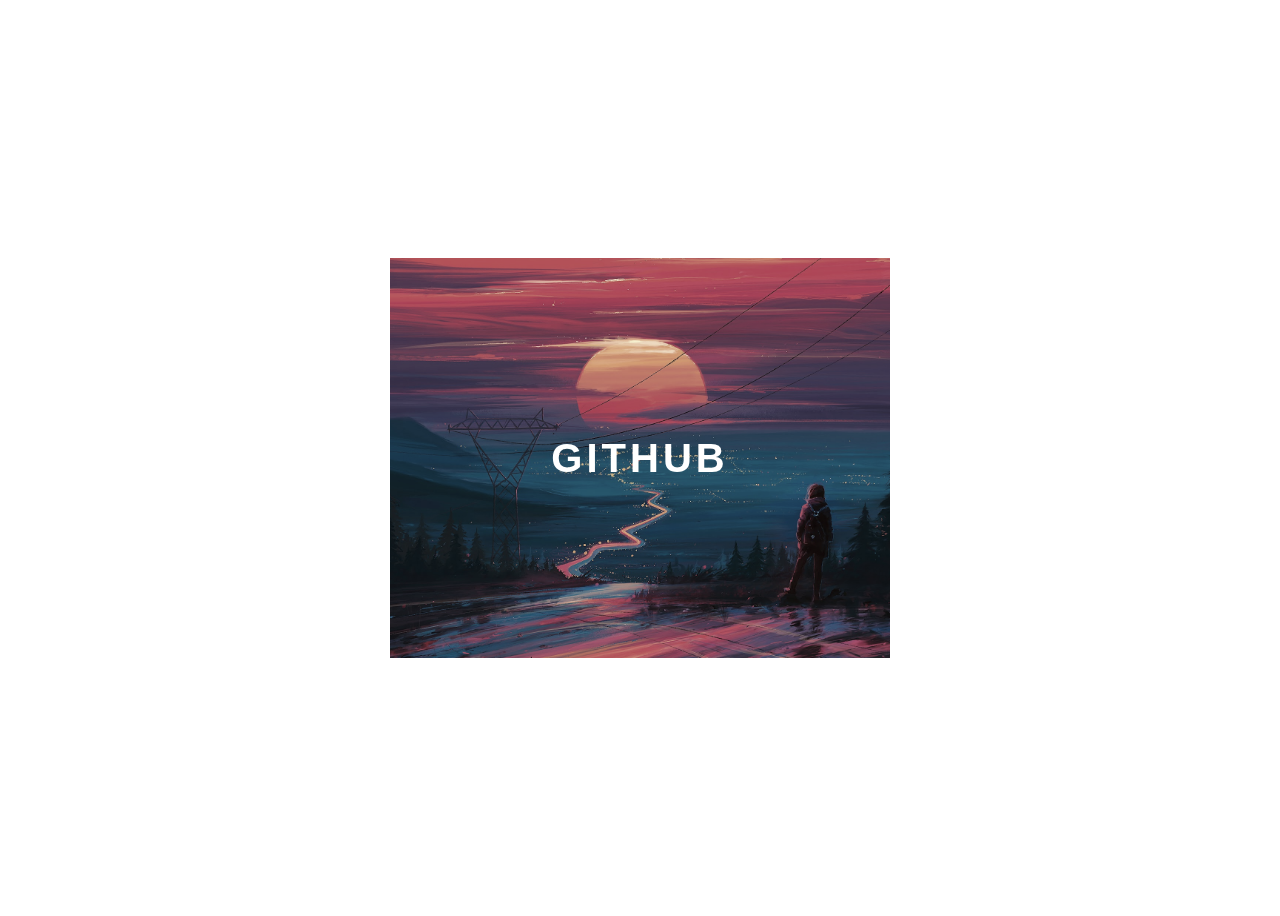
<file: index.html>
<!DOCTYPE html>
<html lang="en">
<head>
    <meta charset="UTF-8">
    <meta name="viewport" content="width=device-width, initial-scale=1.0">
    <link rel="stylesheet" href="style.css">
    <title>Document</title>
</head>
<body>
    <div class="container">
        <div class="card">
            <div class="card-wrapper">
                <h2>GitHub</h2>
                <p>Veja meus projetos!</p>
            </div>
        </div>
    </div>
</body>
</html>
</file>
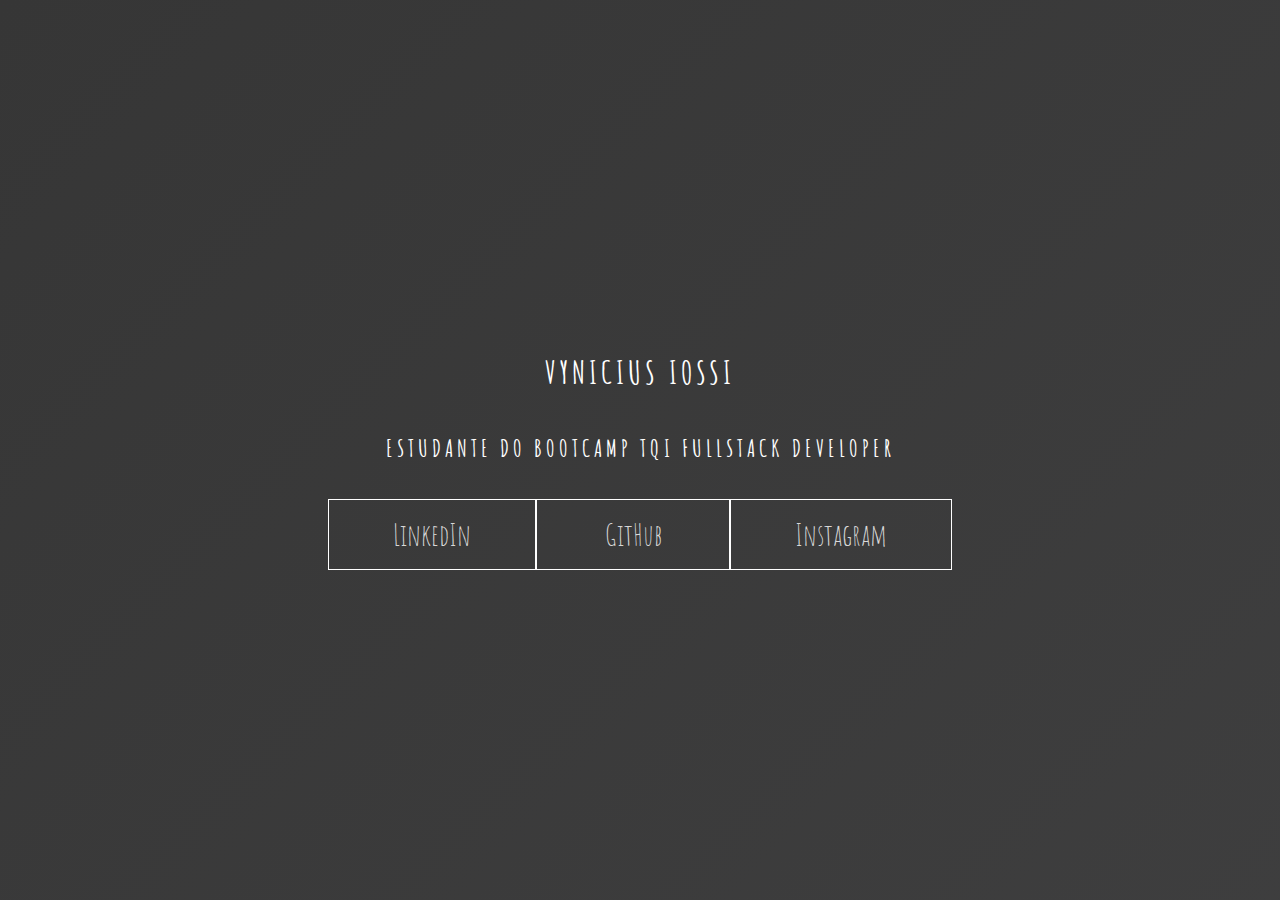
<file: KEYFRAMES_1/index.html>
<!DOCTYPE html>
<html lang="en">
<head>
    <meta charset="UTF-8">
    <meta name="viewport" content="width=device-width, initial-scale=1.0">
    <link rel="stylesheet" href="style.css">
    <title>Document</title>
</head>
<body>
    <main class="wrapper">
        <h1>Vynicius Iossi</h1>
        <h2>Estudante do BootCamp TQI FullStack Developer</h2>
        <div class="social-media">
            <a href="#">LinkedIn</a>
            <a href="#">GitHub</a>
            <a href="#">Instagram</a>
        </div>
    </main>
</body>
</html>
</file>
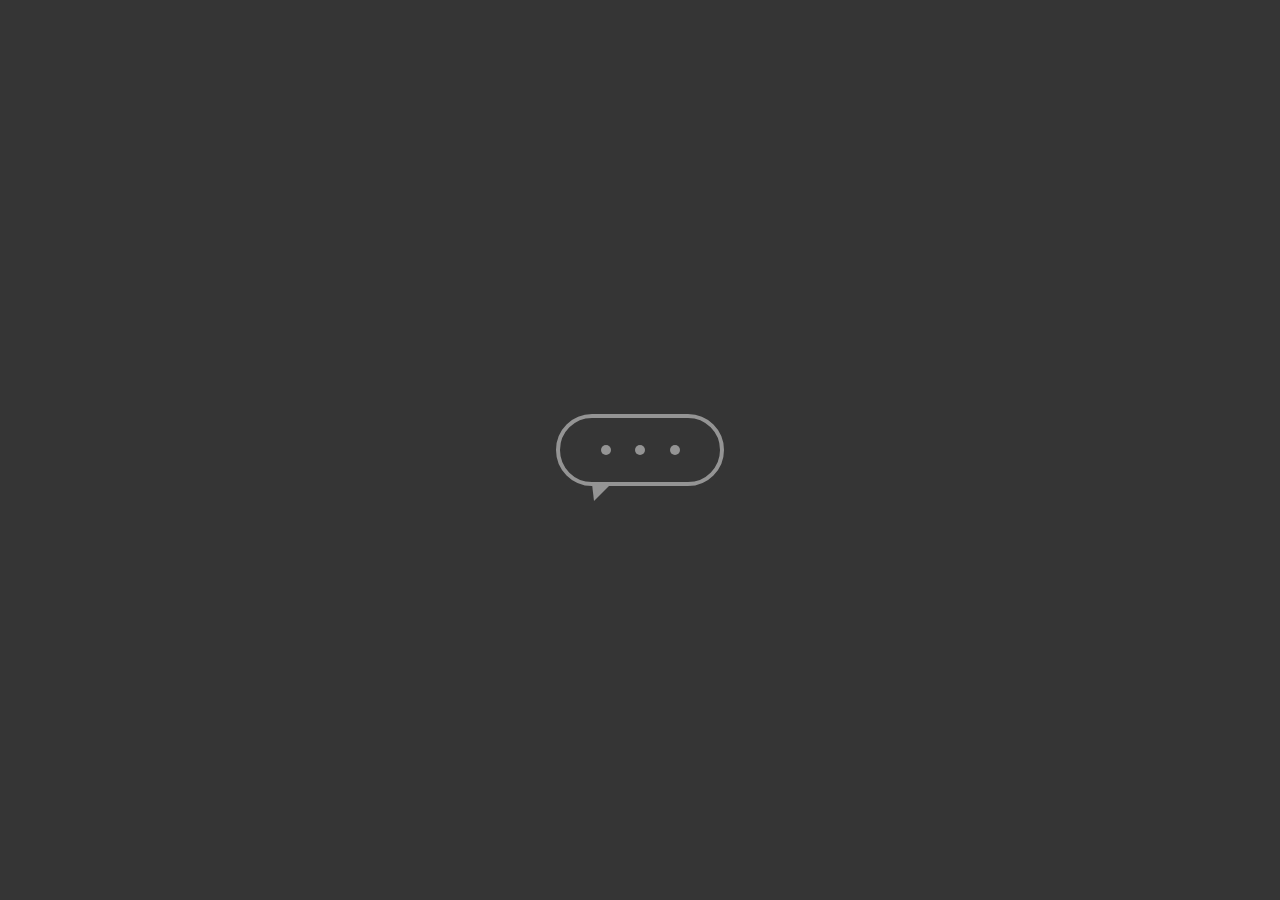
<file: KEYFRAMES_2/index.html>
<!DOCTYPE html>
<html lang="en">
<head>
    <meta charset="UTF-8">
    <meta name="viewport" content="width=device-width, initial-scale=1.0">
    <link rel="stylesheet" href="style.css">
    <title>Document</title>
</head>
<body>
    <main class="wrapper">
        <div class="chatbot">
            <div class="chatbot_loading"></div>
            <div class="chatbot_loading"></div>
            <div class="chatbot_loading"></div>
        </div>
    </main>
</body>
</html>
</file>
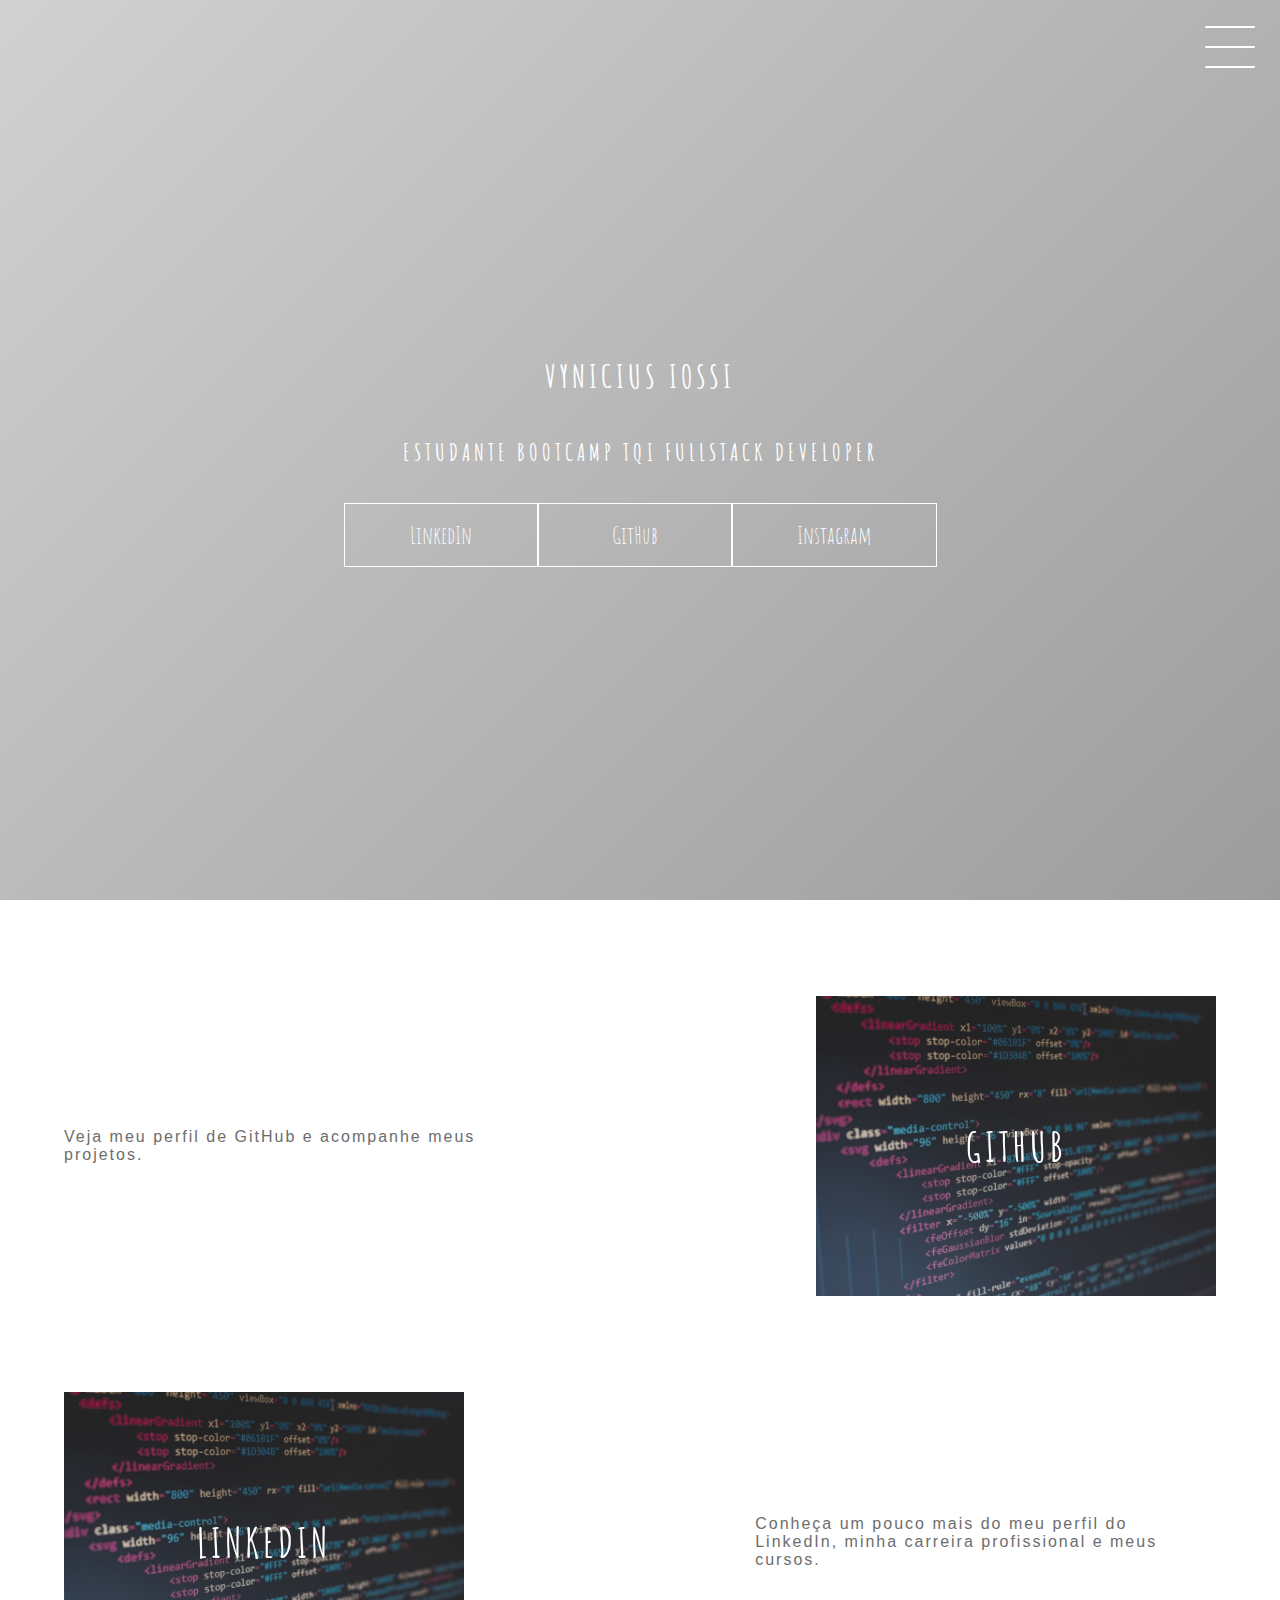
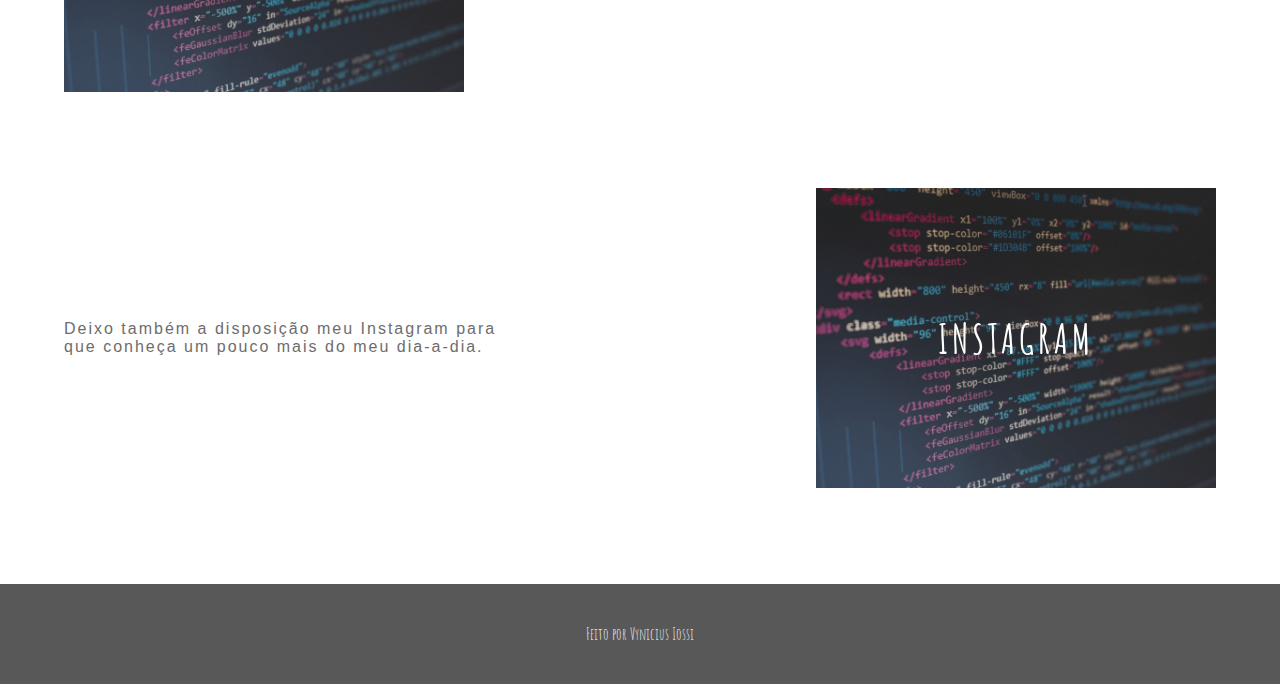
<file: PROJETO_FINAL/index.html>
<!DOCTYPE html>
<html lang="en">
<head>
    <meta charset="UTF-8">
    <meta name="viewport" content="width=device-width, initial-scale=1.0">
    <link rel="stylesheet" href="style.css">
    <title>Document</title>
</head>
<body>
    <header class="header-wrapper">
        <div class="header">
            <div class="checkbox-container">
                <div class="checkbox-wrapper">
                    <input type="checkbox" id="toogle">
                    <label class="checkbox" for="toogle">
                        <div class="trace"></div>
                        <div class="trace"></div>
                        <div class="trace"></div>
                    </label>
                    <div class="menu"></div>
                    <div class="menu-items">
                        <ul>
                           <li>
                                <a href="#">Home</a>
                           </li> 
                           <li>
                            <a href="#">Sobre</a>
                           </li> 
                           <li>
                            <a href="#">Projetos</a>
                           </li> 
                        </ul>
                    </div>
                </div>
            </div>
        </div>
        <h1>Vynicius Iossi</h1>
        <h2>Estudante BootCamp TQI FullStack Developer</h2>
        <div class="social-media">
            <a href="https://www.linkedin.com/in/vyniciusiossi/">LinkedIn</a>
            <a href="https://github.com/DevVyniIossi">GitHub</a>
            <a href="https://www.instagram.com/iossivy/">Instagram</a>
        </div>
    </header>
    <div class="container">
        <div class="card-container">
            <div class="card-text"> Veja meu perfil de GitHub e acompanhe meus projetos.
            </div>
            <div class="card">
                <div class="card-wrapper">
                        <h2>GitHub</h2>
                        <p>Veja meus projetos!</p>
                </div>
            </div>
        </div>

        <div class="card-container">
            <div class="card">
                <div class="card-wrapper">
                    <div>
                        <h2>LinkedIn</h2>
                        <p>Vem ver minha carreira profissional!</p>
                    </div>
                </div>
            </div>
            <div class="card-text"> Conheça um pouco mais do meu perfil do LinkedIn, minha carreira profissional e meus cursos.
            </div>
        </div>

        <div class="card-container">
            <div class="card-text">Deixo também a disposição meu Instagram para que conheça um pouco mais do meu dia-a-dia.
            </div>
            <div class="card">
                <div class="card-wrapper">
                    <h2>Instagram</h2>
                    <p>Conheça um pouco mais do meu dia-a-dia ;)</p>
                </div>
            </div>
        </div>    
    </div>
    <footer class="footer">
        Feito por Vynicius Iossi
    </footer>
</body>
</html>
</file>
<file: style.css>
body {
    font-family: sans-serif;
}

.container {
    width: 100%;
    height: 100vh;
    display: flex;
    justify-content: center;
    align-items: center;
}

.card {
    height: 400px;
    width: 500px;
    background-image: url("./img.jpg");
    background-position: center;
    background-repeat: no-repeat;
    background-size: cover;
    display: flex;
    justify-content: center;
    align-items: center;
    filter: grayscale(0.5);
    color: white;
    cursor: pointer;
    transition: 0.3s;
}

.card-wrapper {
    text-align: center;
    display: flex;
    flex-direction: column;
    justify-content: center;
    align-items: center;
    position: relative;
}

.card-wrapper::before {
    content: '';
    position: absolute;
    height: 100px;
    width: 100px;
    display: block;
    border: 1px solid white;
    opacity: 0;
    transition: 0.3s;
}

.card-wrapper h2 {
    font-size: 40px;
    text-transform: uppercase;
    letter-spacing: 4px;
    margin: 0;
    transition: 0.3s;
}

.card-wrapper p {
    font-size: 0;
    visibility: hidden;
    opacity: 0;
    font-weight: bold;
    text-transform: uppercase;
    transition: 0.3s;
}

.card:hover {
    filter: unset;
}

.card:hover > .card-wrapper::before {
    height: 300px;
    width: 400px;
    opacity: 1;
}

.card:hover > .card-wrapper p {
    opacity: 1;
    visibility: visible;
    font-size: 14px;
}
</file>
<file: KEYFRAMES_1/style.css>
@import url('https://fonts.googleapis.com/css2?family=Amatic+SC&display=swap');

body {
    margin: 0;
    padding: 0;
    color: #ffffff;
    font-family: 'amatic sc', sans-serif;
}

.wrapper {
    height: 100vh;
    width: 100vw;
    background: linear-gradient(-45deg, rgb(156, 155, 155), rgb(70, 70, 71), rgb(54, 54, 54));
    background-size: 400% 400%;
    display: flex;
    flex-direction: column;
    justify-content: center;
    align-items: center;
    animation: backgroundTransition 8s ease-in-out infinite;
}

h1 {
    text-transform: uppercase;
    letter-spacing: 4px;
}

h2 {
    text-transform: uppercase;
    letter-spacing: 4px;
}

.social-media {
    margin-top: 1rem;
    display: flex;
}

a {
    text-decoration: none;
    color: #d8d8d8;
    font-size: 30px;
    padding: 1rem 4rem;
    border: 1px solid #ffffff;
    min-width: 4rem;
    display: flex;
    justify-content: center;
    align-items: center;
    transition: .5s cubic-bezier(0.55, 0.25, 0.675, 0.97);
}

a:hover {
    color: #000000;
    background-color: #ffffff;
}

@keyframes backgroundTransition {
    0% {
        background-position: 0% 80%;
    }
    50% {
        background-position: 80% 100%;
    }
    100% {
        background-position: 0% 90%;
    }
}
</file>
<file: KEYFRAMES_2/style.css>
body {
    margin: 0;
    padding: 0;
    font-family: sans-serif;
}

.wrapper {
    height: 100vh;
    width: 100vw;
    background-color: rgb(53, 53, 53);
    display: flex;
    justify-content: center;
    align-items: center;
}

.chatbot {
    height: 4rem;
    width: 8rem;
    border-radius: 36px;
    border: 4px solid #949494;
    padding: 0 1rem;
    display: flex;
    justify-content: space-evenly;
    align-items: center;
    position: relative;
    transform: translateY(0);
    animation: chatTranslate 2s ease-in-out infinite;
}

.chatbot::before {
    content: '';
    width: 0;
    height: 0;
    position: absolute;
    bottom: -1.3rem;
    left: 2rem;
    border: 2px solid transparent;
    border-right: 17px solid transparent;
    border-top: 17px solid #949494;
}

.chatbot_loading {
    height: 10px;
    width: 10px;
    border-radius: 50%;
    background-color: #949494;
    transform: scale(1);
}

.chatbot_loading:nth-child(1) {
    animation: pulse 1.5s ease-in-out infinite;
}

.chatbot_loading:nth-child(2) {
    animation: pulse 1.5s ease-in-out infinite;
    animation-delay: 0.2s;
}

.chatbot_loading:nth-child(3) {
    animation: pulse 1.5s ease-in-out infinite;
    animation-delay: 0.4s;
}

@keyframes pulse {
    0% {
        transform: scale(1);
    }
    50% {
        transform: scale(1.5);
    }
    100% {
        transform: scale(1);
    }
}

@keyframes chatTranslate {
    0% {
        transform: translateY(0);
    }
    54% {
        transform: translateY(35px);
    }
    100% {
        transform: translateY(0);
    }
}
</file>
<file: PROJETO_FINAL/style.css>
@import url('https://fonts.googleapis.com/css2?family=Amatic+SC&display=swap');

body {
    padding: 0;
    margin: 0;
    color: #ffffff;
    font-family: 'amatic sc', sans-serif;
}

/* HEADER */

.header-wrapper {
    height: 100vh;
    width: 100vw;
    background: linear-gradient(-45deg, #050404, #6d6c6d, #8b8b8b, #d1d1d1);
    background-size: 400% 400%;
    display: flex;
    flex-direction: column;
    justify-content: center;
    align-items: center;
    animation: backgroundTransition 8s ease-in-out infinite;
    position: relative;    
}

h1 {
    text-transform: uppercase;
    letter-spacing: 4px;
}

h2 {
    text-transform: uppercase;
    letter-spacing: 4px;
}

.social-media {
    margin-top: 1rem;
    display: flex;   
}

.social-media a {
    text-decoration: none;
    color: #ffffff;
    font-size: 24px;
    padding: 1rem 4rem;
    border: 1px solid #ffffff;
    min-width: 4rem;
    display: flex;
    justify-content: center;
    align-items: center;
    transition: .5s cubic-bezier(0.55, 0.025, 0.675, 0.97);
}

a:hover {
    color: #050505;
    background-color: #ffffff;
}

@keyframes backgroundTransition {
    0%{
        background-position: 0% 80%;
    }
    50%{
        background-position: 80% 100%;
    }
    100%{
        background-position: 0% 90%;
    }
}

/* MENU HAMRBURGUER*/

.checkbox-container{
    display: flex;
    justify-content: center;
    align-items: center;
}

.checkbox {
    height: 100px;
    width: 100px;
    position: absolute;
    top: 0;
    right: 0;
    display: flex;
    justify-content: center;
    cursor: pointer;
    z-index: 9999;
    transition: 400ms ease-in-out 0s;
}

.checkbox .trace {
    width: 50px;
    height: 2px;
    background-color: #ffffff;
    position: absolute;
    border-radius: 4px;
    transition: 0.5s ease-in-out;
}

.checkbox .trace:nth-child(1) {
    top: 26px;
    transform: rotate(0);
}

.checkbox .trace:nth-child(2) {
    top: 46px;
    transform: rotate(0);
}

.checkbox .trace:nth-child(3) {
    top: 66px;
    transform: rotate(0);
}

#toogle {
    display: none;
}

/*MENU*/

.menu {
    position: absolute;
    top: 28px;
    right: 30px;
    background: transparent;
    height: 40px;
    width: 40px;
    border-radius: 50%;
    box-shadow: 0px 0px 0px 0px #ffffff;
    z-index: -1;
    transition: 400ms ease-in-out 0s;
}

.menu-items {
    position: fixed;
    top: 0;
    left: 0;
    width: 100%;
    height: 100vh;
    display: flex;
    justify-content: center;
    align-items: center;
    z-index: 2;
    opacity: 0;
    visibility: hidden;
    transition: 400ms ease-in-out 0s;
}

.menu-items ul {
    list-style-type: none;
}

.menu-items ul li a {
    margin: 10px 0;
    color: #2E1C28;
    text-decoration: none;
    text-transform: uppercase;
    letter-spacing: 4px;
    font-size: 40px;   
}

/*ANIMAÇÃO MENU*/

#toogle:checked + .checkbox .trace:nth-child(1) {
    transform: rotate(45deg);
    background-color: #000000;
    top: 47px;
}

#toogle:checked + .checkbox .trace:nth-child(2) {
    transform: translateX(-100px);
    width: 30px;
    visibility: hidden;
    opacity: 0;   
}

#toogle:checked + .checkbox .trace:nth-child(3) {
     transform: rotate(-45deg);
     background-color: #000000;  
     top: 48px;
}

#toogle:checked + .checkbox {
    background-color: #ffffff;
}

#toogle:checked ~ .menu {
    box-shadow: 0px 0px 0px 100vmax #ffffff;
    z-index: 1;   
}

#toogle:checked ~ .menu-items {
    visibility: visible;
    opacity: 1;
}

/* CARDS */

.container {
    width: 100%;
    height: auto;
    display: flex;
    flex-direction: column;
    justify-content: space-between;
    align-items: center;
    margin: 3rem 0;
}

.card-container {
    display: flex;
    align-items: center;
    justify-content: space-between;
    width: 90%;
}

.card {
    height: 300px;
    width: 400px;
    margin: 3rem 0;
    background-image: url(./fundo.jpg);
    background-position: center;
    background-repeat: no-repeat;
    background-size: cover;
    display: flex;
    justify-content: center;
    align-items: center;
    filter: grayscale(0.5);
    color: #ffffff;
    cursor: pointer;
    transition: 0.3s;
}

.card-text {
    width: 40%;
    font-family: sans-serif;
    letter-spacing: 2px;
    color: rgb(109, 109, 109);
}

.card-wrapper {
    text-align: center;
    display: flex;
    flex-direction: column;
    justify-content: center;
    align-items: center;
    position: relative;
}

.card-wrapper::before {
    content: '';
    position: absolute;
    height: 100px;
    width: 100px;
    display: block;
    border: 1px solid white;
    opacity: 0;
    transition: 0.3s;
}

.card-wrapper h2 {
    font-size: 40px;
    text-transform: uppercase;
    letter-spacing: 4px;
    margin: 0;
    transition: 0.3s;
}

.card-wrapper p {
    font-size: 0;
    visibility: hidden;
    opacity: 0;
    font-weight: bold;
    text-transform: uppercase;
    transition: 0.3s;
}

.card:hover {
    filter: unset;
}

.card:hover > .card-wrapper::before {
    height: 250px;
    width: 350px;
    opacity: 1;
}

.card:hover > .card-wrapper p {
    opacity: 1;
    visibility: visible;
    font-size: 14px;
}

/* FOOTER */

.footer {
    width: 100%;
    height: 100px;
    background-color: #585858;
    display: flex;
    justify-content: center;
    align-items: center;
}

@media (max-width: 800px) {
    .social-media {
        display: flex;
        flex-direction: column;
    }

    .container {
        margin-top: 0;
    }

    .card-container {
        flex-direction: column;
    }

    .container .card-container:nth-child(1),
    .container .card-container:nth-child(3) {
        flex-direction: column-reverse;
    }

    .card {
        height: 250px;
        width: 250px;
    }

    .card-text {
        width: 90%;
        margin-top: 3rem;
        text-align: center;
    }

    .card:hover > .card-wrapper::before {
        height: 190px;
        width: 190px;
    }
}
</file>
